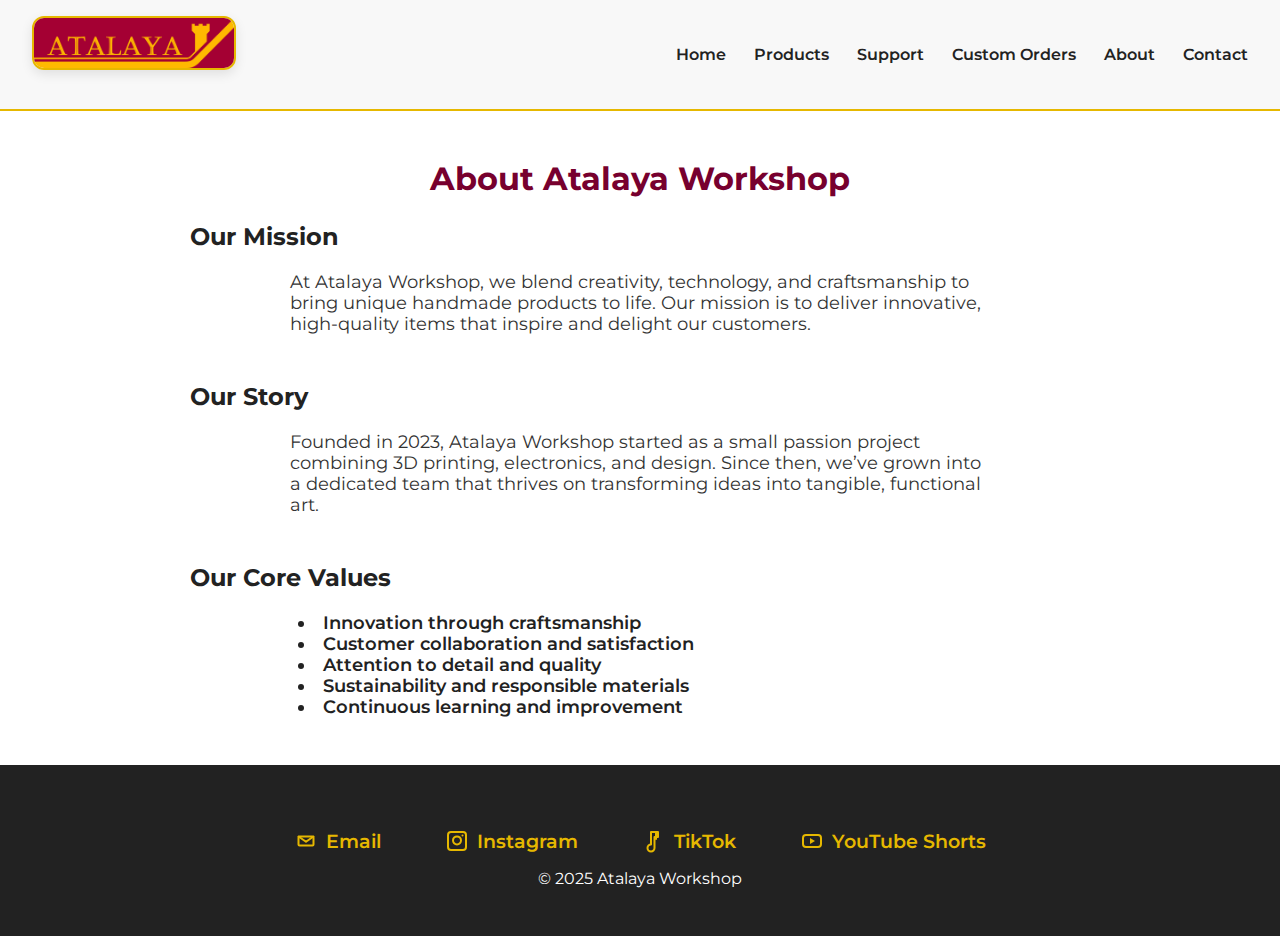
<file: about.html>
<!DOCTYPE html>
<html lang="en">
<head>
  <meta charset="UTF-8" />
  <meta name="viewport" content="width=device-width, initial-scale=1" />
  <title>About Us | Atalaya Workshop</title>
  <link href="https://fonts.googleapis.com/css2?family=Montserrat:wght@400;600&display=swap" rel="stylesheet" />
  <link rel="stylesheet" href="style.css">
  <style>
    nav a {
      margin-left: 1.5rem;
      text-decoration: none;
      color: #222;
      font-weight: 600;
      transition: color 0.3s;
    }

    nav a:hover {
      color: #e6b800;
    }

    main {
      flex: 1;
      max-width: 900px;
      margin: 3rem auto;
      padding: 0 1.5rem;
    }

    h1 {
      color: #77002e;
      text-align: center;
      margin-bottom: 1.5rem;
    }

    section {
      margin-bottom: 3rem;
    }

    .mission p, .story p, .values ul {
      max-width: 700px;
      margin-left: auto;
      margin-right: auto;
      font-size: 1.1rem;
      color: #333;
    }

    .values ul {
      list-style: disc inside;
      padding-left: 1rem;
      color: #222;
      font-weight: 600;
    }

    /* Team photos */
    .team {
      text-align: center;
    }

    .team h2 {
      color: #77002e;
      margin-bottom: 1.2rem;
    }

    .team-photos {
      display: flex;
      flex-wrap: wrap;
      justify-content: center;
      gap: 1.5rem;
    }

    .team-photos img {
      border-radius: 1rem;
      max-width: 200px;
      width: 100%;
      height: auto;
      box-shadow: 0 4px 8px rgba(0,0,0,0.1);
      transition: transform 0.3s ease;
      cursor: default;
    }

    .team-photos img:hover {
      transform: scale(1.05);
    }

    /* Timeline */
    .timeline {
      max-width: 700px;
      margin: 0 auto;
      position: relative;
      padding-left: 2rem;
      border-left: 3px solid #e6b800;
    }

    .timeline-item {
      margin-bottom: 2rem;
      position: relative;
    }

    .timeline-item::before {
      content: '';
      position: absolute;
      left: -11px;
      top: 5px;
      width: 20px;
      height: 20px;
      background-color: #77002e;
      border-radius: 50%;
      border: 3px solid #e6b800;
    }

    .timeline-item h3 {
      margin: 0 0 0.3rem 0;
      color: #77002e;
      font-weight: 600;
    }

    .timeline-item p {
      margin: 0;
      color: #333;
      font-size: 1.05rem;
    }
  </style>
</head>
<body>

  <!-- Navbar -->
  <header>
    <div class="logo">
      <a href="index.html"><img src="assets/atalaya_banner.png" 
     alt="Atalaya Banner" 
     style="height: 50px; margin-bottom: 1rem; box-shadow: 0 4px 12px rgba(0,0,0,0.1); border: 2px solid #e6b800; border-radius: 12px;"></a>
    </div>
    <nav>
      <a href="index.html">Home</a>
      <a href="products.html">Products</a>
      <a href="support.html">Support</a>
      <a href="custom.html">Custom Orders</a>
      <a href="about.html">About</a>
      <a href="contact.html">Contact</a>
    </nav>
  </header>

  <main>
    <h1>About Atalaya Workshop</h1>

    <section class="mission">
      <h2>Our Mission</h2>
      <p>
        At Atalaya Workshop, we blend creativity, technology, and craftsmanship to bring unique handmade products to life. Our mission is to deliver innovative, high-quality items that inspire and delight our customers.
      </p>
    </section>

    <section class="story">
      <h2>Our Story</h2>
      <p>
        Founded in 2023, Atalaya Workshop started as a small passion project combining 3D printing, electronics, and design. Since then, we’ve grown into a dedicated team that thrives on transforming ideas into tangible, functional art.
      </p>
    </section>

    <section class="values">
      <h2>Our Core Values</h2>
      <ul>
        <li>Innovation through craftsmanship</li>
        <li>Customer collaboration and satisfaction</li>
        <li>Attention to detail and quality</li>
        <li>Sustainability and responsible materials</li>
        <li>Continuous learning and improvement</li>
      </ul>
    </section>

  </main>

  <div id="footer"></div>
  <script>
    fetch("footer.html")
      .then(response => response.text())
      .then(data => {
        document.getElementById("footer").innerHTML = data;
      });
  </script>

</body>
</html>
</file>
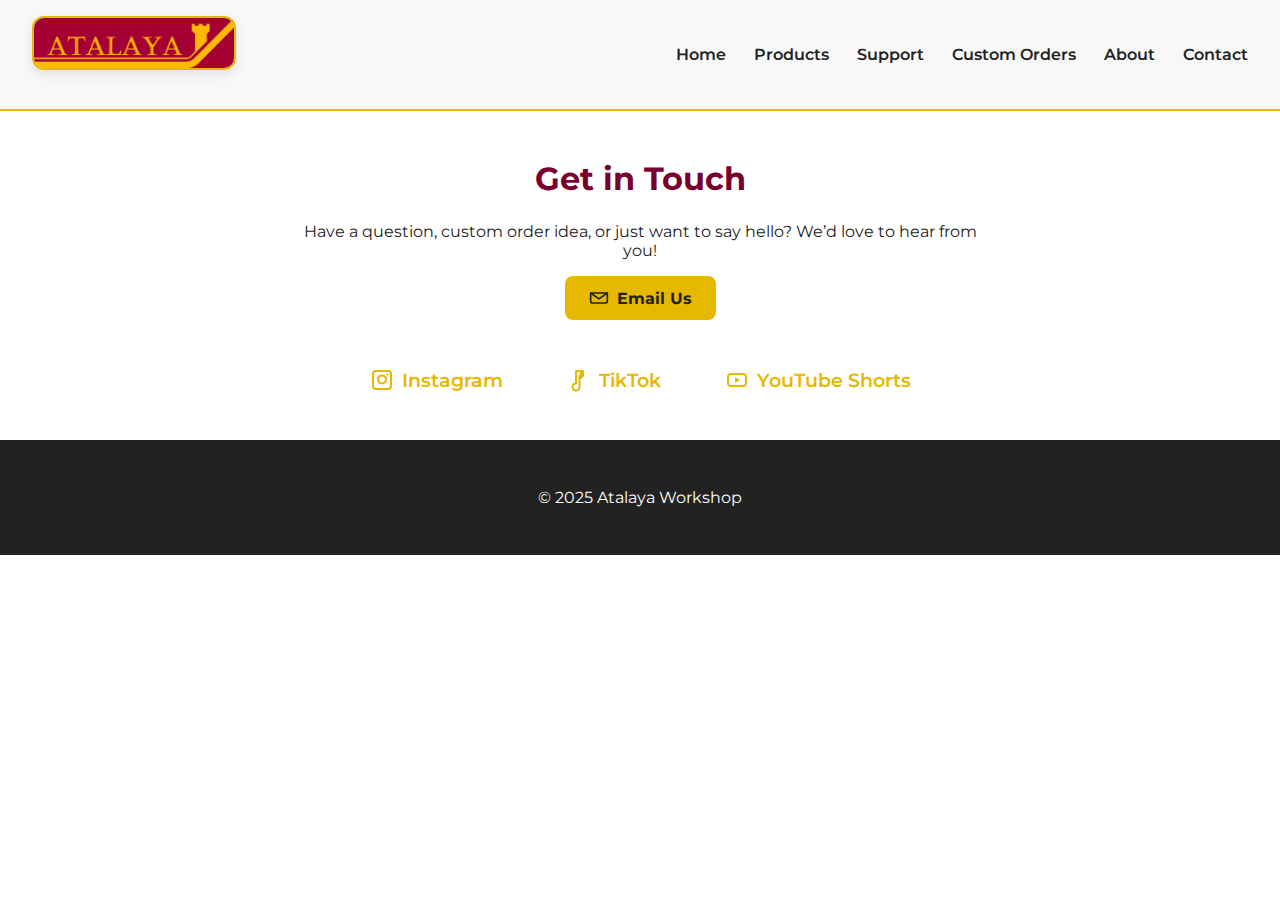
<file: contact.html>
<!DOCTYPE html>
<html lang="en">
<head>
  <meta charset="UTF-8" />
  <meta name="viewport" content="width=device-width, initial-scale=1" />
  <title>Contact Us | Atalaya Workshop</title>
  <link href="https://fonts.googleapis.com/css2?family=Montserrat:wght@400;600&display=swap" rel="stylesheet" />
  <link rel="stylesheet" href="./style.css">
  <style>
    main {
      flex: 1;
      max-width: 700px;
      margin: 3rem auto;
      padding: 0 1.5rem;
      text-align: center;
    }

    h1 {
      color: #77002e;
      margin-bottom: 1.5rem;
    }

    a.contact-link {
      display: inline-block;
      background-color: #e6b800;
      color: #222;
      text-decoration: none;
      font-weight: 700;
      padding: 0.75rem 1.5rem;
      border-radius: 8px;
      margin-bottom: 1rem;
      transition: background-color 0.3s ease;
    }

    a.contact-link:hover {
      background-color: #c1a300;
    }
  </style>
</head>
<body>

  <!-- Navbar -->
  <header>
    <div class="logo">
      <a href="index.html"><img src="assets/atalaya_banner.png" 
     alt="Atalaya Banner" 
     style="height: 50px; margin-bottom: 1rem; box-shadow: 0 4px 12px rgba(0,0,0,0.1); border: 2px solid #e6b800; border-radius: 12px;"></a>
    </div>
    <nav>
      <a href="index.html">Home</a>
      <a href="products.html">Products</a>
      <a href="support.html">Support</a>
      <a href="custom.html">Custom Orders</a>
      <a href="about.html">About</a>
      <a href="contact.html">Contact</a>
    </nav>
  </header>

  <main>
    <h1>Get in Touch</h1>
    <p>
      Have a question, custom order idea, or just want to say hello? We’d love to hear from you!
    </p>

    <a href="mailto:contact@atalayaworkshop.com" class="contact-link" style="display: inline-flex; align-items: center; gap: 0.5rem;">
    <svg xmlns="http://www.w3.org/2000/svg" width="20" height="20" fill="none" stroke="#222" stroke-width="2" stroke-linecap="round" stroke-linejoin="round" class="mail-icon" viewBox="0 0 24 24">
        <path d="M4 4h16v16H4z" stroke="none"/>
        <rect x="2" y="6" width="20" height="12" rx="2" ry="2" fill="none" stroke="#222" stroke-width="2"/>
        <path d="M22 6l-10 7L2 6" fill="none" stroke="#222" stroke-width="2"/>
    </svg>
    Email Us
    </a>

    <div class="social-links" aria-label="Social media links" style="margin-top: 2rem; display: flex; justify-content: center; gap: 2rem;">
    <a href="https://instagram.com/atalayaworkshop" target="_blank" rel="noopener noreferrer" aria-label="Instagram" class="social-link">
        <svg width="24" height="24" viewBox="0 0 24 24" fill="none" xmlns="http://www.w3.org/2000/svg" class="icon">
        <rect x="3" y="3" width="18" height="18" rx="3" stroke="#e6b800" stroke-width="2"/>
        <path d="M16 11.37a4 4 0 1 1-7.999.001 4 4 0 0 1 7.999-.001z" stroke="#e6b800" stroke-width="2" stroke-linecap="round" stroke-linejoin="round"/>
        <circle cx="17.5" cy="6.5" r="1" fill="#e6b800"/>
        </svg>
        Instagram
    </a>

    <a href="https://www.tiktok.com/@atalayaworkshop" target="_blank" rel="noopener noreferrer" aria-label="TikTok" class="social-link">
        <svg width="24" height="24" viewBox="0 0 24 24" fill="none" xmlns="http://www.w3.org/2000/svg" class="icon">
        <path d="M9 3v12.5a3.5 3.5 0 1 0 3.5 3.5V8h3.5V3h-7z" stroke="#e6b800" stroke-width="2" stroke-linejoin="round"/>
        <path d="M14 10V3" stroke="#e6b800" stroke-width="2" stroke-linecap="round"/>
        </svg>
        TikTok
    </a>

    <a href="https://www.youtube.com/@atalayaworkshop/shorts" target="_blank" rel="noopener noreferrer" aria-label="YouTube Shorts" class="social-link">
        <svg width="24" height="24" viewBox="0 0 24 24" fill="none" xmlns="http://www.w3.org/2000/svg" class="icon">
        <rect x="3" y="6" width="18" height="12" rx="3" stroke="#e6b800" stroke-width="2"/>
        <path d="M10 9l5 3-5 3V9z" fill="#e6b800"/>
        </svg>
        YouTube Shorts
    </a>
    </div>
  </main>

  <footer>
    <p>&copy; 2025 Atalaya Workshop</p>
  </footer>

</body>
</html>
</file>
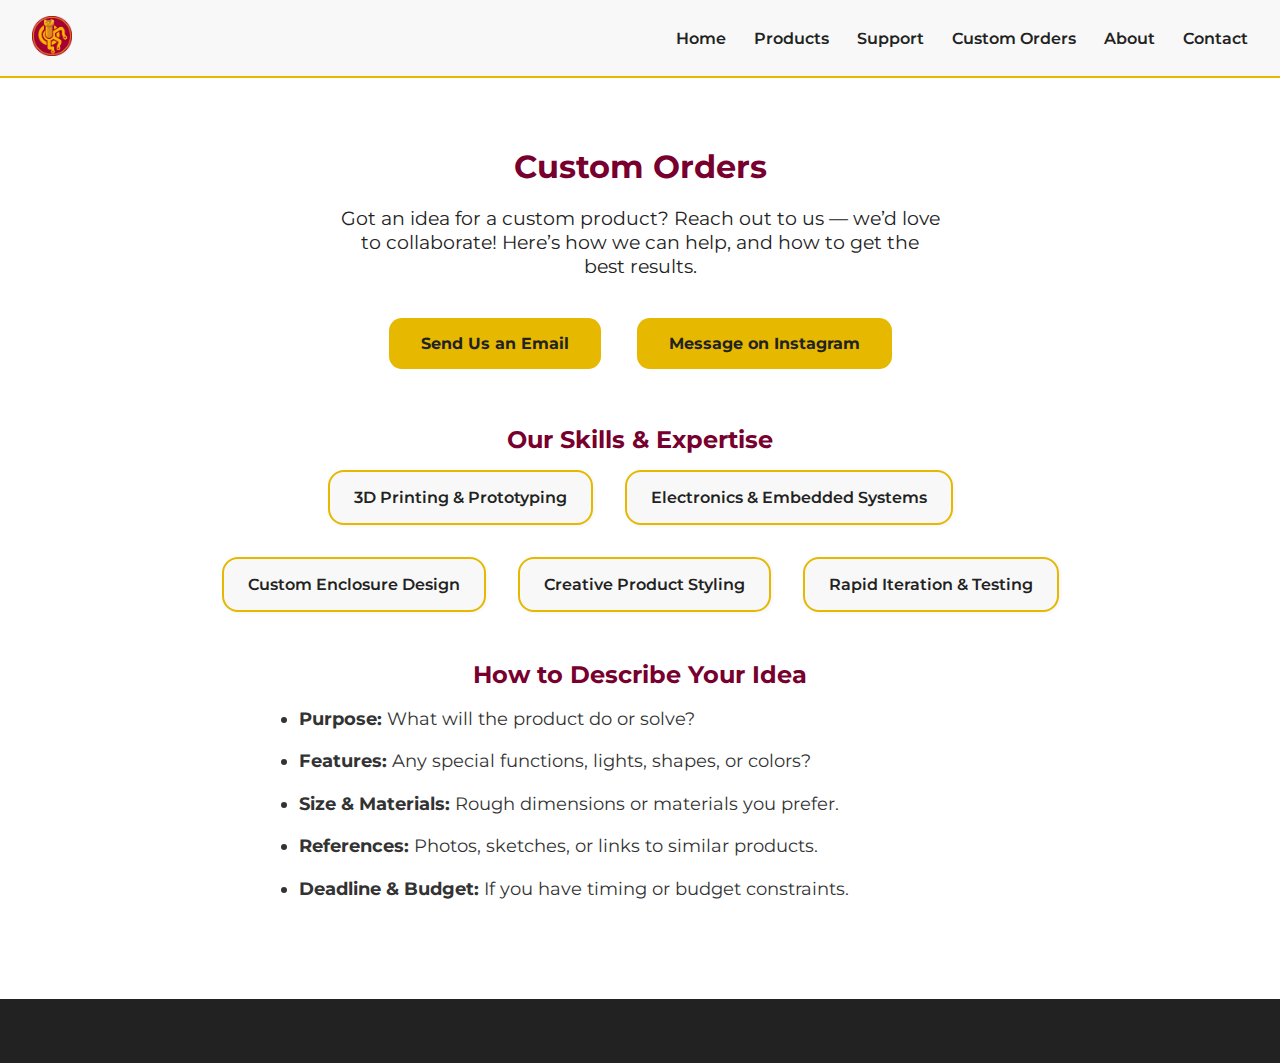
<file: custom.html>
<!DOCTYPE html>
<html lang="en">
<head>
  <meta charset="UTF-8" />
  <meta name="viewport" content="width=device-width, initial-scale=1.0"/>
  <title>Custom Orders | Atalaya Workshop</title>
  <link href="https://fonts.googleapis.com/css2?family=Montserrat:wght@400;600&display=swap" rel="stylesheet">
  <style>
    body {
      margin: 0;
      font-family: 'Montserrat', sans-serif;
      background-color: #fff;
      color: #222;
      display: flex;
      flex-direction: column;
      min-height: 100vh;
    }

    header {
      background-color: #f8f8f8;
      padding: 1rem 2rem;
      display: flex;
      justify-content: space-between;
      align-items: center;
      border-bottom: 2px solid #e6b800;
    }

    .logo img {
      height: 40px;
    }

    nav a {
      margin-left: 1.5rem;
      text-decoration: none;
      color: #222;
      font-weight: 600;
      transition: color 0.3s;
    }

    nav a:hover {
      color: #e6b800;
    }

    main {
      flex: 1;
      padding: 3rem 2rem;
      max-width: 900px;
      margin: auto;
    }

    h1 {
      color: #77002e;
      margin-bottom: 1rem;
      text-align: center;
    }

    p.intro {
      font-size: 1.2rem;
      text-align: center;
      margin-bottom: 2rem;
      max-width: 600px;
      margin-left: auto;
      margin-right: auto;
    }

    .contact-buttons {
      text-align: center;
      margin-bottom: 3rem;
    }

    a.contact-link {
      display: inline-block;
      margin: 0.5rem 1rem;
      padding: 1rem 2rem;
      background-color: #e6b800;
      color: #222;
      font-weight: 700;
      border-radius: 0.8rem;
      text-decoration: none;
      transition: background-color 0.3s;
    }

    a.contact-link:hover {
      background-color: #cc9f00;
    }

    section.skills, section.guide {
      margin-bottom: 3rem;
    }

    section.skills h2,
    section.guide h2 {
      color: #77002e;
      margin-bottom: 1rem;
      text-align: center;
    }

    .skills-list {
      display: flex;
      flex-wrap: wrap;
      justify-content: center;
      gap: 2rem;
      list-style: none;
      padding: 0;
      margin: 0;
    }

    .skills-list li {
      background-color: #f8f8f8;
      border: 2px solid #e6b800;
      padding: 1rem 1.5rem;
      border-radius: 1rem;
      font-weight: 600;
      min-width: 140px;
      text-align: center;
      color: #222;
      box-shadow: 1px 1px 4px rgba(0,0,0,0.05);
      transition: background-color 0.3s, border-color 0.3s;
    }

    .skills-list li:hover {
      background-color: #e6b800;
      color: #222;
      border-color: #77002e;
      cursor: default;
    }

    .guide-list {
      max-width: 700px;
      margin: 0 auto;
      padding-left: 1.1rem;
      line-height: 1.6;
      font-size: 1.1rem;
      color: #333;
    }

    .guide-list li {
      margin-bottom: 0.9rem;
    }

    footer {
      background-color: #222;
      color: white;
      padding: 2rem;
      text-align: center;
      margin-top: auto;
    }
  </style>
</head>
<body>

  <!-- Navbar -->
  <header>
    <div class="logo">
      <a href="index.html"><img src="assets/logo_atalaya_pin.png" alt="Atalaya Workshop Logo"></a>
    </div>
    <nav>
      <a href="index.html">Home</a>
      <a href="products.html">Products</a>
      <a href="support.html">Support</a>
      <a href="custom.html">Custom Orders</a>
      <a href="about.html">About</a>
      <a href="contact.html">Contact</a>
    </nav>
  </header>

  <!-- Main Content -->
  <main>
    <h1>Custom Orders</h1>
    <p class="intro">Got an idea for a custom product? Reach out to us — we’d love to collaborate! Here’s how we can help, and how to get the best results.</p>

    <div class="contact-buttons">
      <a href="mailto:contact@atalayaworkshop.com" class="contact-link">Send Us an Email</a>
      <a href="https://instagram.com/atalayaworkshop" target="_blank" class="contact-link">Message on Instagram</a>
    </div>

    <section class="skills">
      <h2>Our Skills & Expertise</h2>
      <ul class="skills-list">
        <li>3D Printing & Prototyping</li>
        <li>Electronics & Embedded Systems</li>
        <li>Custom Enclosure Design</li>
        <li>Creative Product Styling</li>
        <li>Rapid Iteration & Testing</li>
      </ul>
    </section>

    <section class="guide">
      <h2>How to Describe Your Idea</h2>
      <ul class="guide-list">
        <li><strong>Purpose:</strong> What will the product do or solve?</li>
        <li><strong>Features:</strong> Any special functions, lights, shapes, or colors?</li>
        <li><strong>Size & Materials:</strong> Rough dimensions or materials you prefer.</li>
        <li><strong>References:</strong> Photos, sketches, or links to similar products.</li>
        <li><strong>Deadline & Budget:</strong> If you have timing or budget constraints.</li>
      </ul>
    </section>
  </main>

  <!-- Footer -->
  <footer>
    <!-- <p>&copy; 2025 Atalaya Workshop</p> -->
  </footer>

</body>
</html>
</file>
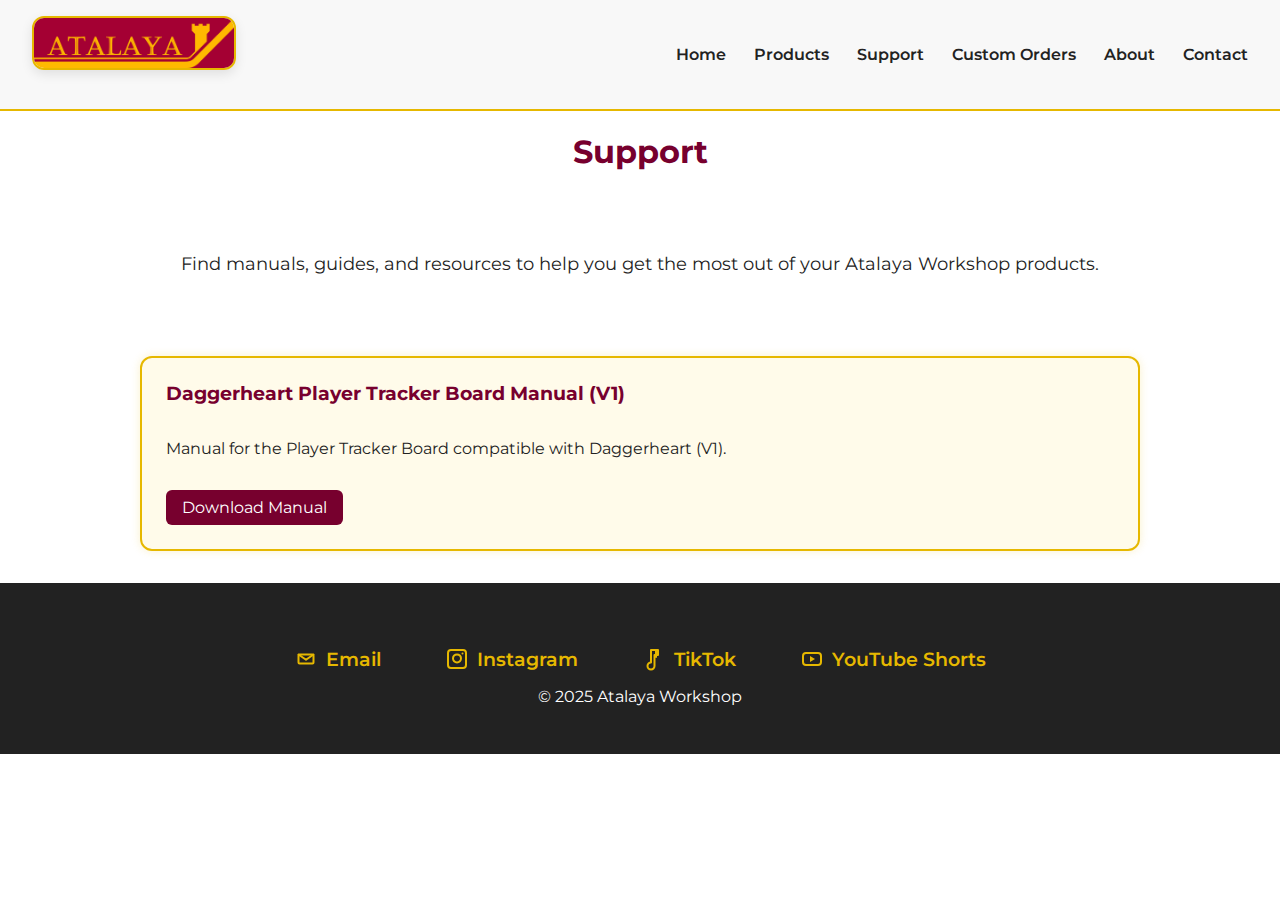
<file: support.html>
<!DOCTYPE html>
<html lang="en">
<head>
  <meta charset="UTF-8" />
  <meta name="viewport" content="width=device-width, initial-scale=1.0" />
  <title>Support | Atalaya Workshop</title>
  <link href="https://fonts.googleapis.com/css2?family=Montserrat:wght@400;600&display=swap" rel="stylesheet" />
  <link rel="stylesheet" href="style.css">
  <style>
    h1 {
      text-align: center;
      color: #77002e;
      margin-bottom: 2rem;
    }
    .intro {
      text-align: center;
      padding: 2rem;
      font-size: 1.1rem;
    }
    .grid {
      display: grid;
      grid-template-columns: repeat(auto-fit, minmax(280px, 1fr));
      gap: 2rem;
      padding: 2rem;
      max-width: 1000px;
      margin: auto;
    }
    .card {
      border: 2px solid #e6b800;
      border-radius: 12px;
      padding: 1.5rem;
      box-shadow: 0 0 10px rgba(230, 184, 0, 0.2);
      background-color: #fffbea;
      display: flex;
      flex-direction: column;
      justify-content: space-between;
    }
    .card h3 {
      margin-top: 0;
      color: #77002e;
    }
    .card p {
      flex-grow: 1;
    }
    .card a {
      margin-top: 1rem;
      align-self: flex-start;
      background-color: #77002e;
      color: #fff;
      text-decoration: none;
      padding: 0.5rem 1rem;
      border-radius: 6px;
      transition: background-color 0.3s ease;
    }
    .card a:hover {
      background-color: #550022;
    }
  </style>
</head>
<body>
    <!-- Navigation -->
  <header>
    <div class="logo">
      <a href="index.html"><img src="assets/atalaya_banner.png" 
     alt="Atalaya Banner" 
     style="height: 50px; margin-bottom: 1rem; box-shadow: 0 4px 12px rgba(0,0,0,0.1); border: 2px solid #e6b800; border-radius: 12px;"></a>
    </div>
    <nav>
      <a href="index.html">Home</a>
      <a href="products.html">Products</a>
      <a href="support.html">Support</a>
      <a href="custom.html">Custom Orders</a>
      <a href="about.html">About</a>
      <a href="contact.html">Contact</a>
    </nav>
    
  </header>
    
    <h1>Support</h1>
  <section class="intro">
    
    <p>Find manuals, guides, and resources to help you get the most out of your Atalaya Workshop products.</p>
  </section>
  <section class="grid">
    <!-- Actual manual -->
    <div class="card">
      <h3>Daggerheart Player Tracker Board Manual (V1)</h3>
      <p>Manual for the Player Tracker Board compatible with Daggerheart (V1).</p>
      <a href="manuals/dh_ptb_manual_v1/index.html" target="_blank">Download Manual</a>
    </div>
  </section>
  
  <!-- Footer -->
  <div id="footer"></div>
  <script>
    fetch("footer.html")
      .then(response => response.text())
      .then(data => {
        document.getElementById("footer").innerHTML = data;
      });
  </script>
</body>
</html>
</file>
<file: style.css>
body {
    margin: 0;
    font-family: 'Montserrat', sans-serif;
    background-color: #ffffff;
    color: #222;
}

header {
    background-color: #f8f8f8;
    padding: 1rem 2rem;
    display: flex;
    justify-content: space-between;
    align-items: center;
    border-bottom: 2px solid #e6b800;
}

.logo {
    font-size: 1.8rem;
    font-weight: 800;
    color: #77002e;
    text-transform: uppercase;
}

.logo img {
    height: 40px;
}

nav a {
    margin-left: 1.5rem;
    text-decoration: none;
    color: #222;
    font-weight: 600;
    transition: color 0.3s;
}

nav a:hover {
    color: #e6b800;
}

@media (max-width: 900px) {
  header {
    flex-direction: column;
    align-items: center;
  }

  .logo {
    margin-bottom: 0.5rem;
  }

  nav {
    display: flex;
    flex-wrap: wrap;
    justify-content: center;
  }

  nav a {
    margin: 0.5rem;
  }
}

footer {
    background-color: #222;
    color: white;
    padding: 2rem;
    text-align: center;
      margin-top: auto;
}

.socials a {
    margin: 0 1rem;
    color: #e6b800;
    font-size: 1.2rem;
    text-decoration: none;
}

.social-links {
    margin-top: 2rem;
}

.social-links a {
    margin: 0 1rem;
    color: #e6b800;
    font-weight: 600;
    text-decoration: none;
    font-size: 1.2rem;
    transition: color 0.3s ease;
}

.social-links a:hover {
    color: #77002e;
}


.social-links {
margin-top: 2rem;
display: flex;
justify-content: center;
gap: 2rem;
}

.social-link {
color: #77002e;
font-weight: 600;
text-decoration: none;
font-size: 1.1rem;
display: flex;
align-items: center;
gap: 0.5rem;
transition: color 0.3s ease;
}

.social-link .icon {
display: inline-block;
vertical-align: middle;
transition: transform 0.3s ease;
cursor: pointer;
}

.social-link:hover {
color: #e6b800;
}

.social-link:hover .icon {
transform: scale(1.2);
}
@media (max-width: 768px) {

.social-links {
    flex-direction: column;
    align-items: center;
    gap: 1rem;
}

main {
    padding: 1rem;
}
}
</file>
